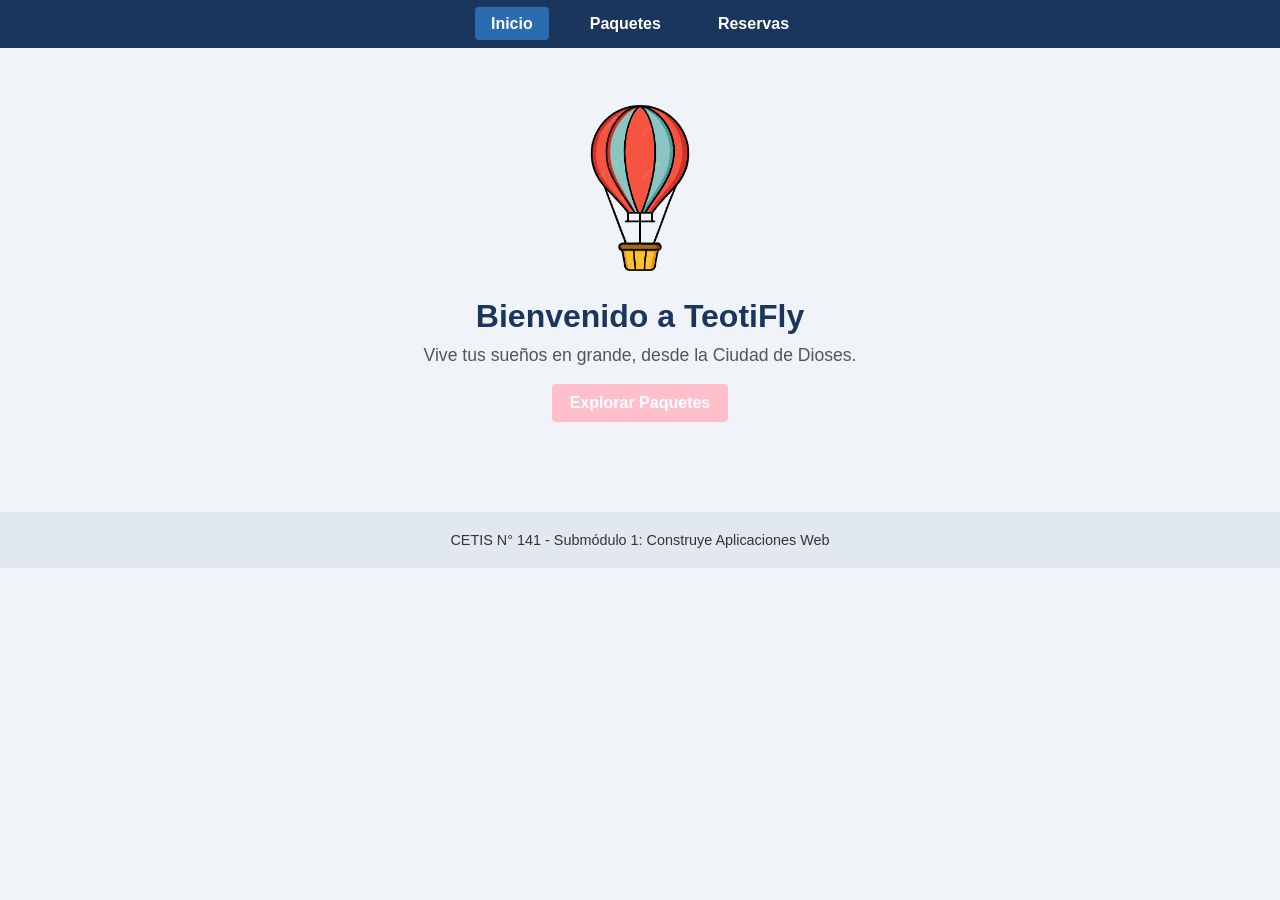
<file: index.html>
<!DOCTYPE html>
<html lang="es">
<head>
    <meta charset="UTF-8">
    <meta name="viewport" content="width=device-width, initial-scale=1.0">
    <title>TeotiFly | Inicio</title>
    <link rel="stylesheet" href="assets/css/styles.css">
</head>
<body>

    <!-- Menú de navegación principal -->
    <nav class="menu-principal">
        <ul>
            <li><a href="index.html" class="activo">Inicio</a></li>
            <li><a href="paquetes.html">Paquetes</a></li>
            <li><a href="reservas.html">Reservas</a></li>
        </ul>
    </nav>

    <!-- Contenido principal centrado -->
    <main class="contenido-inicio">
        <!-- Imagen del logo traída desde la carpeta assets -->
        <img src="assets/img/logo.png" alt="Logo de TeotiFly" class="logo-central">
        
        <h1>Bienvenido a TeotiFly</h1>
        <p>Vive tus sueños en grande, desde la Ciudad de  Dioses.</p>
        
        <br>
        <a href="paquetes.html" class="boton-enlace">Explorar Paquetes</a>
    </main>

    <footer>
        <p>CETIS N° 141 - Submódulo 1: Construye Aplicaciones Web</p>
    </footer>

</body>
</html>
</file>
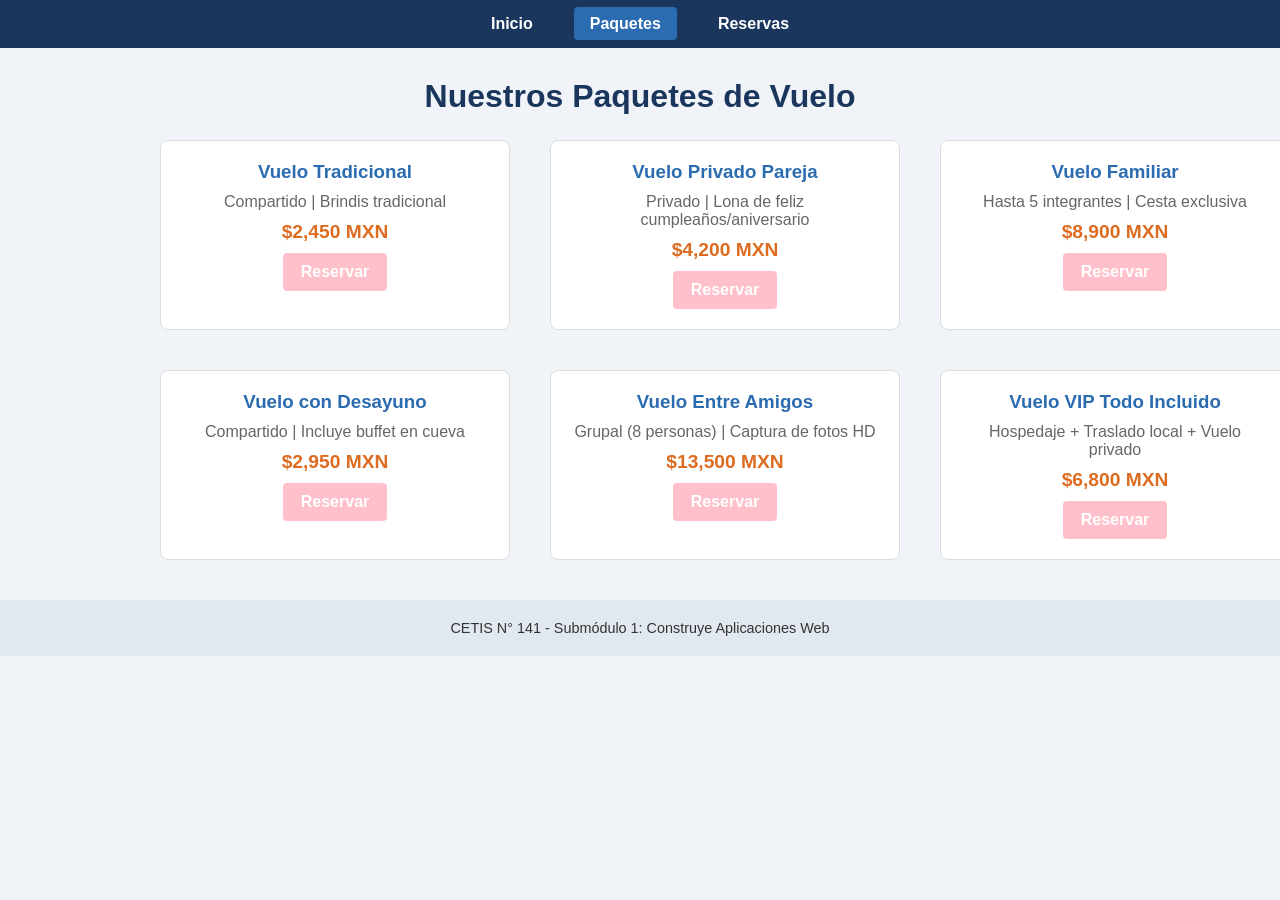
<file: paquetes.html>
<!DOCTYPE html>
<html lang="es">
<head>
    <meta charset="UTF-8">
    <meta name="viewport" content="width=device-width, initial-scale=1.0">
    <title>TeotiFly | Paquetes</title>
    <link rel="stylesheet" href="assets/css/styles.css">
</head>
<body>

    <nav class="menu-principal">
        <ul>
            <li><a href="index.html">Inicio</a></li>
            <li><a href="paquetes.html" class="activo">Paquetes</a></li>
            <li><a href="reservas.html">Reservas</a></li>
        </ul>
    </nav>

    <main class="contenedor-principal">
        <h1 class="titulo-seccion">Nuestros Paquetes de Vuelo</h1>

        <!-- Rejilla con 6 elementos para apreciar CSS Grid -->
        <section class="rejilla-paquetes">
            <article class="tarjeta">
                <h3>Vuelo Tradicional</h3>
                <p>Compartido | Brindis tradicional</p>
                <p class="precio">$2,450 MXN</p>
                <a href="reservas.html" class="boton-tarjeta">Reservar</a>
            </article>

            <article class="tarjeta">
                <h3>Vuelo Privado Pareja</h3>
                <p>Privado | Lona de feliz cumpleaños/aniversario</p>
                <p class="precio">$4,200 MXN</p>
                <a href="reservas.html" class="boton-tarjeta">Reservar</a>
            </article>

            <article class="tarjeta">
                <h3>Vuelo Familiar</h3>
                <p>Hasta 5 integrantes | Cesta exclusiva</p>
                <p class="precio">$8,900 MXN</p>
                <a href="reservas.html" class="boton-tarjeta">Reservar</a>
            </article>

            <article class="tarjeta">
                <h3>Vuelo con Desayuno</h3>
                <p>Compartido | Incluye buffet en cueva</p>
                <p class="precio">$2,950 MXN</p>
                <a href="reservas.html" class="boton-tarjeta">Reservar</a>
            </article>

            <article class="tarjeta">
                <h3>Vuelo Entre Amigos</h3>
                <p>Grupal (8 personas) | Captura de fotos HD</p>
                <p class="precio">$13,500 MXN</p>
                <a href="reservas.html" class="boton-tarjeta">Reservar</a>
            </article>

            <article class="tarjeta">
                <h3>Vuelo VIP Todo Incluido</h3>
                <p>Hospedaje + Traslado local + Vuelo privado</p>
                <p class="precio">$6,800 MXN</p>
                <a href="reservas.html" class="boton-tarjeta">Reservar</a>
            </article>
        </section>
    </main>

    <footer>
        <p>CETIS N° 141 - Submódulo 1: Construye Aplicaciones Web</p>
    </footer>

</body>
</html>
</file>
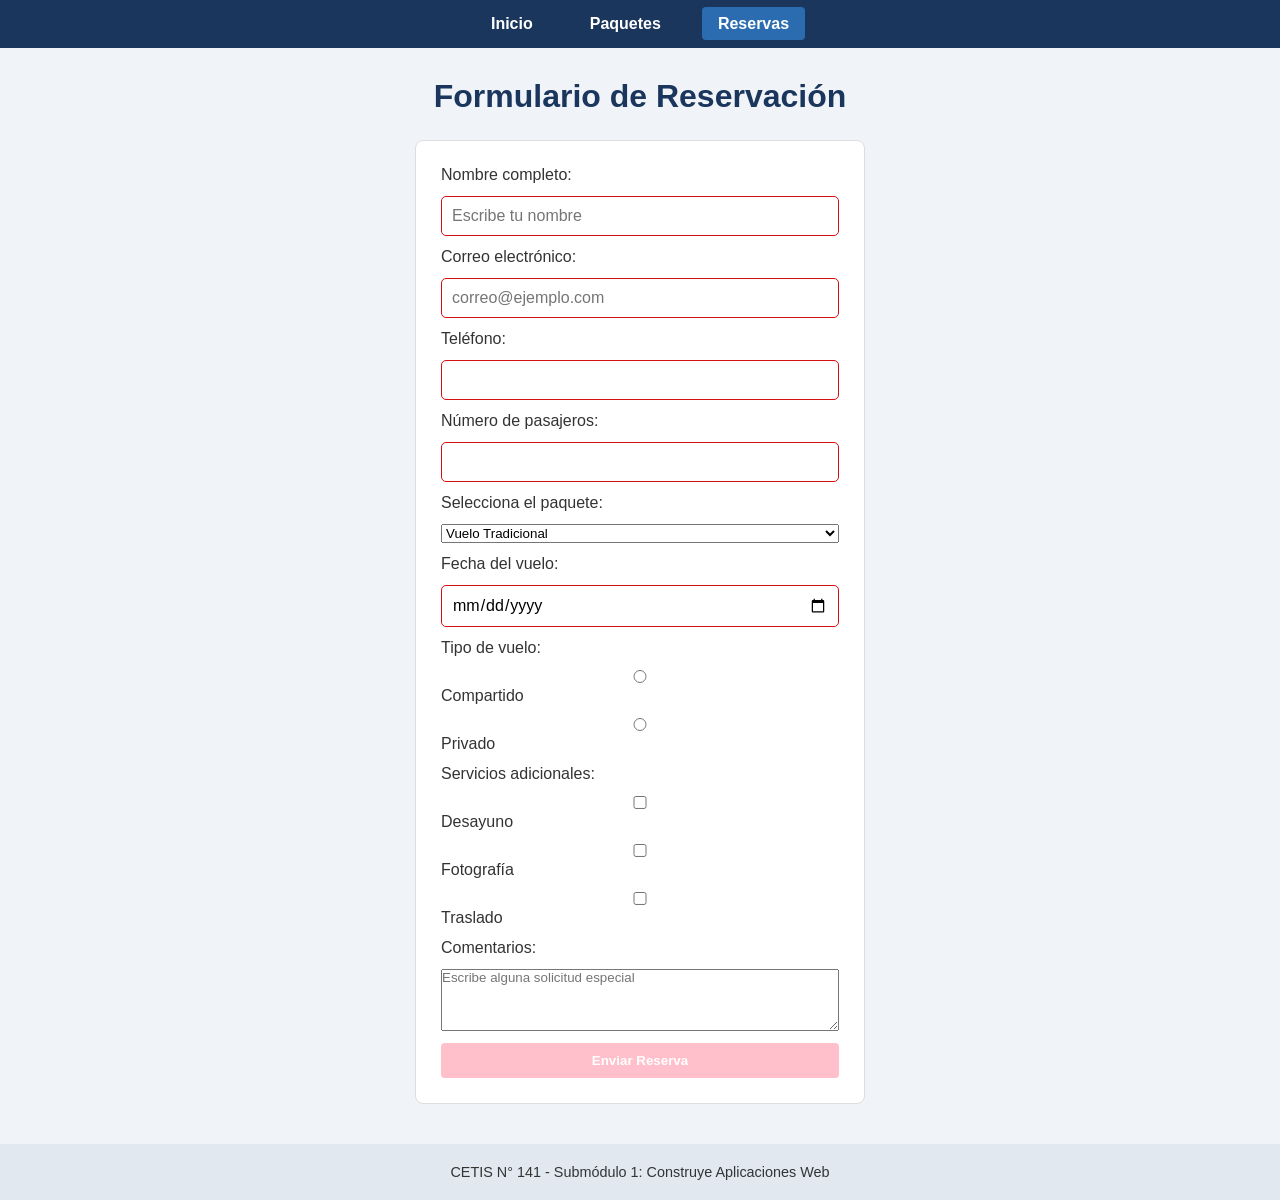
<file: reservas.html>
<!DOCTYPE html>
<html lang="es">
<head>
    <meta charset="UTF-8">
    <meta name="viewport" content="width=device-width, initial-scale=1.0">
    <title>TeotiFly | Reservas</title>
    <link rel="stylesheet" href="assets/css/styles.css">
</head>
<body>

    <nav class="menu-principal">
        <ul>
            <li><a href="index.html">Inicio</a></li>
            <li><a href="paquetes.html">Paquetes</a></li>
            <li><a href="reservas.html" class="activo">Reservas</a></li>
        </ul>
    </nav>

    <main class="contenedor-principal">
        <h1 class="titulo-seccion">Formulario de Reservación</h1>

        <form class="formulario-reserva">
            <label for="nombre">Nombre completo:</label>
            <input type="text" id="nombre" name="nombre" required placeholder="Escribe tu nombre">

            <label for="correo">Correo electrónico:</label>
            <input type="email" id="correo" name="correo" required placeholder="correo@ejemplo.com">

            <label for="telefono">Teléfono:</label>
            <input type="tel" id="telefono" name="telefono">

            <label for="personas">Número de pasajeros:</label>
            <input type="number" id="personas" name="personas" min="1" max="10">

            <label for="paquete">Selecciona el paquete:</label>
            <select id="paquete" name="paquete">
                <option value="tradicional">Vuelo Tradicional</option>
                <option value="pareja">Vuelo Privado Pareja</option>
                <option value="familiar">Vuelo Familiar</option>
                <option value="desayuno">Vuelo con Desayuno</option>
                <option value="amigos">Vuelo Entre Amigos</option>
                <option value="vip">Vuelo VIP Todo Incluido</option>
            </select>

            <label for="fecha">Fecha del vuelo:</label>
            <input type="date" id="fecha" name="fecha" required>

            <label>Tipo de vuelo:</label>

            <label>
                <input type="radio" name="tipoVuelo" value="compartido">
                Compartido
            </label>

            <label>
                <input type="radio" name="tipoVuelo" value="privado">
                Privado
            </label>

            <label>Servicios adicionales:</label>

<label>
    <input type="checkbox" name="desayuno">
    Desayuno
</label>

<label>
    <input type="checkbox" name="fotografia">
    Fotografía
</label>

<label>
    <input type="checkbox" name="traslado">
    Traslado
</label>

<label for="comentarios">Comentarios:</label>

<textarea
    id="comentarios"
    name="comentarios"
    rows="4"
    placeholder="Escribe alguna solicitud especial">
</textarea>


            <button type="submit" class="boton-enviar">Enviar Reserva</button>
        </form>
    </main>

    <footer>
        <p>CETIS N° 141 - Submódulo 1: Construye Aplicaciones Web</p>
    </footer>

</body>
</html>
</file>
<file: assets/css/styles.css>
/* --- RESET BÁSICO Y FUENTE --- */
* {
    margin: 0;
    padding: 0;
    box-sizing: border-box;
    font-family: Arial, sans-serif;
}

body {
    background-color: #f0f4f8;
    color: #333;
}

/* --- BARRA DE NAVEGACIÓN SIMPLES (<nav>) --- */
.menu-principal {
    background-color: #1a365d;
    padding: 15px;
}

.menu-principal ul {
    list-style: none;
    display: flex;
    justify-content: center;
    gap: 25px;
}

.menu-principal a {
    color: white;
    text-decoration: none;
    font-weight: bold;
    padding: 8px 16px;
    border-radius: 4px;
}

.menu-principal a:hover,
.menu-principal a.activo {
    background-color: #2b6cb0;
}

/* --- PÁGINA DE INICIO (LOGO CENTRADO EN EL BODY) --- */
.contenido-inicio {
    text-align: center;
    padding: 50px 20px;
}

.logo-central {
    width: 180px;
    height: auto;
    display: block;
    margin: 0 auto 20px auto; /* Centra la imagen en el body */
}

.contenido-inicio h1 {
    color: #1a365d;
    margin-bottom: 10px;
}

.contenido-inicio p {
    font-size: 1.1rem;
    color: #555;
}

/* --- REJILLA DE 6 PAQUETES (CSS GRID) --- */
.contenedor-principal {
    max-width: 1000px;
    margin: 30px auto;
    padding: 0 20px;
}

.titulo-seccion {
    text-align: center;
    color: #1a365d;
    margin-bottom: 25px;
}

.rejilla-paquetes {
    display: grid;
    /* Genera columnas automáticas según el tamaño de la pantalla */
    grid-template-columns: repeat(3, minmax(350px, 1fr));
    gap: 40px;
}

.tarjeta {
    background-color: white;
    border: 1px solid #ddd;
    border-radius: 8px;
    padding: 20px;
    text-align: center;
}

.tarjeta h3 {
    color: #2b6cb0;
    margin-bottom: 10px;
}

.tarjeta p {
    color: #666;
    margin-bottom: 10px;
}

.tarjeta .precio {
    font-weight: bold;
    color: #dd6b20;
    font-size: 1.2rem;
}

/* --- FORMULARIO DE RESERVAS --- */
.formulario-reserva {
    background-color: white;
    max-width: 450px;
    margin: 0 auto;
    padding: 25px;
    border-radius: 8px;
    border: 1px solid #ddd;
    display: flex;
    flex-direction: column;
    gap: 12px;
}

.formulario-reserva input,
.formulario-reserva select
.formulario-reserva textarea {
    width: 100%;
    padding: 10px;
    border: 1px solid #d50f0f;
    border-radius: 5px;
    font-size: 1rem;
}

/*.formulario-reserva textarea {
    resize: vertical;
}*/



/* --- BOTONES Y PIE DE PÁGINA --- */
.boton-enlace,
.boton-tarjeta,
.boton-enviar {
    display: inline-block;
    background-color: pink;
    color: white;
    padding: 10px 18px;
    text-decoration: none;
    border-radius: 4px;
    border: none;
    cursor: pointer;
    font-weight: bold;
}

.boton-enlace:hover,
.boton-tarjeta:hover,
.boton-enviar:hover {
    background-color: #1a365d;
}

footer {
    text-align: center;
    padding: 20px;
    background-color: #e2e8f0;
    margin-top: 40px;
    font-size: 0.9rem;
}
</file>
